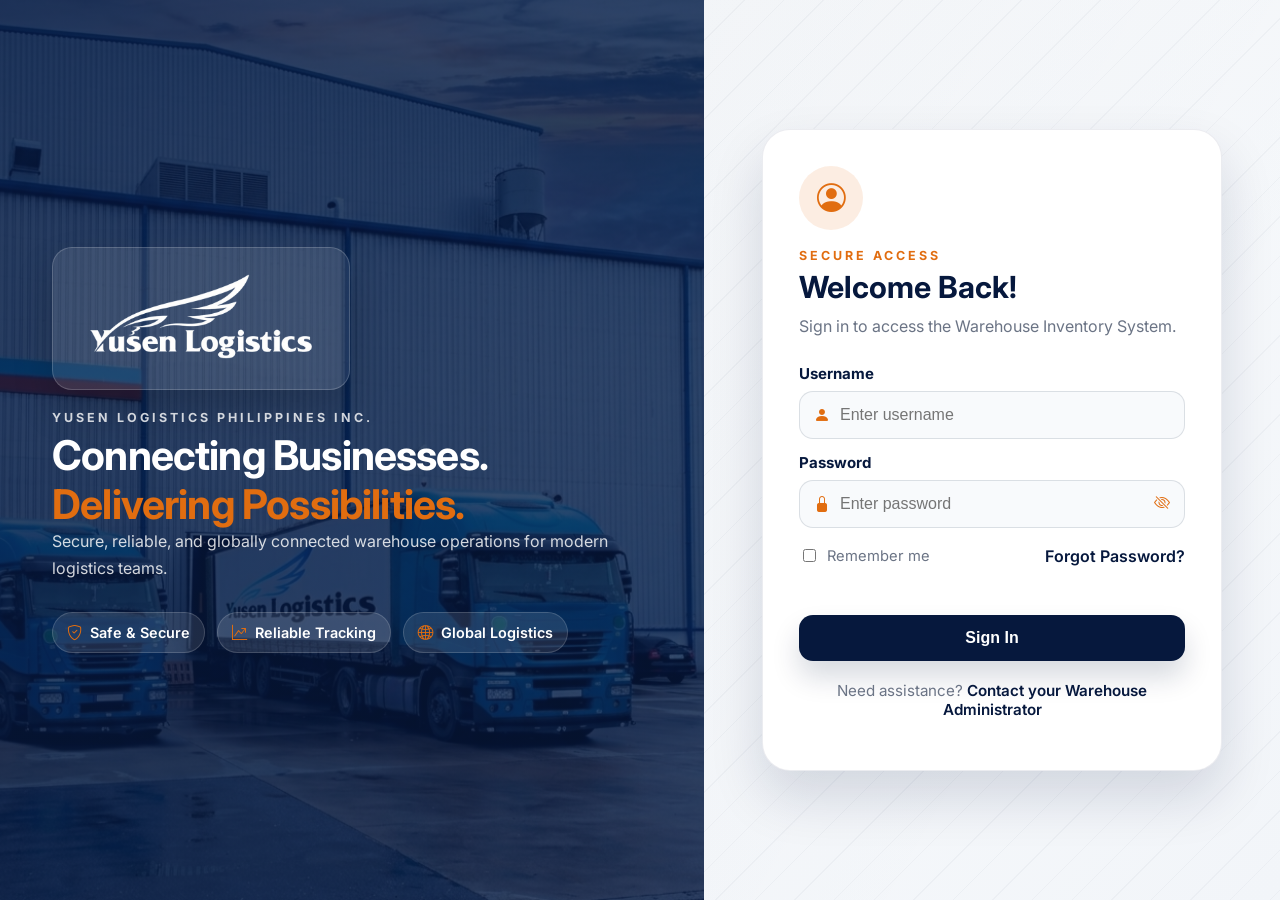
<file: index.html>
<!DOCTYPE html>
<html lang="en">
  <head>
    <meta charset="UTF-8" />
    <meta name="viewport" content="width=device-width, initial-scale=1.0" />
    <title>Amvel Warehouse Login</title>
    <link rel="preconnect" href="https://fonts.googleapis.com" />
    <link rel="preconnect" href="https://fonts.gstatic.com" crossorigin />
    <link
      href="https://fonts.googleapis.com/css2?family=Inter:wght@400;500;600;700&display=swap"
      rel="stylesheet"
    />
    <link rel="stylesheet" href="https://cdn.jsdelivr.net/npm/bootstrap-icons@1.11.3/font/bootstrap-icons.min.css" />
    <link rel="stylesheet" href="styles.css" />
  </head>
  <body>
    <div class="page-shell">
      <aside class="brand-panel" aria-label="Brand panel">
        <div class="brand-card">
          <div class="brand-logo-wrap">
            <img src="assets/logo-YL.png" alt="Yusen Logistics Philippines Inc logo" class="logo" />
          </div>

          <div class="brand-copy">
            <p class="eyebrow">Yusen Logistics Philippines Inc.</p>
            <h1>Connecting Businesses. <span>Delivering Possibilities.</span></h1>
            <p class="subtext">Secure, reliable, and globally connected warehouse operations for modern logistics teams.</p>
          </div>

          <div class="feature-list">
            <div class="feature-pill"><i class="bi bi-shield-check"></i><span>Safe & Secure</span></div>
            <div class="feature-pill"><i class="bi bi-graph-up-arrow"></i><span>Reliable Tracking</span></div>
            <div class="feature-pill"><i class="bi bi-globe2"></i><span>Global Logistics</span></div>
          </div>
        </div>
      </aside>

      <main class="login-panel">
        <div class="login-card">
          <div class="mobile-brand" aria-hidden="true">
            <img src="assets/logo-YL.png" alt="Yusen Logistics Philippines Inc logo" class="mobile-logo" />
          </div>

          <div class="login-icon"><i class="bi bi-person-circle"></i></div>

          <div class="login-header">
            <p class="eyebrow">Secure access</p>
            <h2>Welcome Back!</h2>
            <p>Sign in to access the Warehouse Inventory System.</p>
          </div>

          <form id="loginForm" class="login-form" autocomplete="on" action="#" method="post">
            <label class="field" for="userIdInput">
              <span>Username</span>
              <div class="input-wrap">
                <i class="bi bi-person-fill"></i>
                <input id="userIdInput" type="text" name="userId" placeholder="Enter username" required />
              </div>
            </label>

            <label class="field" for="passwordInput">
              <span>Password</span>
              <div class="input-wrap password-wrap">
                <i class="bi bi-lock-fill"></i>
                <input id="passwordInput" type="password" name="password" placeholder="Enter password" required />
                <button class="password-toggle" type="button" aria-label="Show password" title="Show password">
                  <i class="bi bi-eye-slash"></i>
                </button>
              </div>
            </label>

            <div class="form-row">
              <label class="checkbox">
                <input type="checkbox" />
                <span>Remember me</span>
              </label>
              <a href="#" class="link">Forgot Password?</a>
            </div>

            <div id="loginError" class="form-error" role="alert" aria-live="polite"></div>

            <button class="submit-btn" type="submit">Sign In</button>
          </form>

          <p class="support-text">Need assistance? <a href="#">Contact your Warehouse Administrator</a></p>
        </div>
      </main>
    </div>
    <script src="assets/auth.js"></script>
    <script src="assets/login.js"></script>
  </body>
</html>
</file>
<file: styles.css>
:root {
  --bs-primary: #06183d;
  --bs-secondary: #e16d10;
  --bs-success: #198754;
  --bs-info: #ededed;
  --bs-warning: #ffc107;
  --bs-danger: #cd2026;
  --bs-light: #00b9f2;
  --bs-dark: #212529;
  --text: #14233a;
  --muted: #6b7485;
  --white: #ffffff;
  --border: rgba(6, 24, 61, 0.12);
  --bg: #f5f7fb;
}

* {
  box-sizing: border-box;
}

body {
  margin: 0;
  font-family: 'Inter', 'Segoe UI', sans-serif;
  background: var(--bg);
  color: var(--text);
  min-height: 100vh;
}

body::before {
  content: '';
  position: fixed;
  inset: 0;
  background-image: radial-gradient(circle at 20% 20%, rgba(6, 24, 61, 0.04) 0, transparent 28%),
    radial-gradient(circle at 80% 0%, rgba(225, 109, 16, 0.06) 0, transparent 24%);
  pointer-events: none;
  z-index: 0;
}

.page-shell {
  position: relative;
  z-index: 1;
  min-height: 100vh;
  display: grid;
  grid-template-columns: 1.1fr 0.9fr;
}

.brand-panel {
  display: flex;
  align-items: center;
  justify-content: center;
  padding: 48px;
  color: var(--white);
  background:
    linear-gradient(120deg, rgba(6, 24, 61, 0.82) 0%, rgba(6, 24, 61, 0.72) 100%),
    url('assets/login_bg.png') center/cover no-repeat;
  animation: fadeInLeft 700ms ease both;
}

.brand-card {
  width: min(100%, 600px);
  display: flex;
  flex-direction: column;
  gap: 20px;
}

.brand-logo-wrap {
  width: fit-content;
  padding: 14px 18px;
  border-radius: 20px;
  background: rgba(255, 255, 255, 0.1);
  border: 1px solid rgba(255, 255, 255, 0.18);
  box-shadow: 0 20px 40px rgba(0, 0, 0, 0.16);
}

.logo,
.mobile-logo {
  width: 100%;
  max-width: 260px;
  height: auto;
  object-fit: contain;
}

.eyebrow {
  margin: 0 0 6px;
  font-size: 0.78rem;
  font-weight: 700;
  letter-spacing: 0.24em;
  text-transform: uppercase;
  color: rgba(255, 255, 255, 0.8);
}

h1,
h2 {
  margin: 0;
}

h1 {
  font-size: clamp(2.1rem, 3.2vw, 2.9rem);
  line-height: 1.18;
  font-weight: 700;
  letter-spacing: -0.02em;
}

h1 span {
  color: var(--bs-secondary);
}

.subtext {
  margin: 0;
  font-size: 1rem;
  line-height: 1.7;
  color: rgba(255, 255, 255, 0.82);
  max-width: 560px;
}

.feature-list {
  display: flex;
  flex-wrap: wrap;
  gap: 12px;
  margin-top: 10px;
}

.feature-pill {
  display: inline-flex;
  align-items: center;
  gap: 8px;
  padding: 10px 14px;
  border-radius: 999px;
  background: rgba(255, 255, 255, 0.1);
  border: 1px solid rgba(255, 255, 255, 0.16);
  font-size: 0.9rem;
  font-weight: 600;
  color: var(--white);
}

.feature-pill i {
  color: var(--bs-secondary);
  font-size: 0.95rem;
}

.login-panel {
  position: relative;
  display: flex;
  align-items: center;
  justify-content: center;
  padding: 28px;
  background: linear-gradient(135deg, #f8fafc 0%, #f2f5f9 100%);
}

.login-panel::before {
  content: '';
  position: absolute;
  inset: 0;
  background-image: linear-gradient(120deg, rgba(6, 24, 61, 0.025) 0%, transparent 70%),
    repeating-linear-gradient(135deg, rgba(6, 24, 61, 0.03) 0, rgba(6, 24, 61, 0.03) 1px, transparent 1px, transparent 28px);
  pointer-events: none;
}

.login-card {
  position: relative;
  z-index: 1;
  width: min(100%, 460px);
  padding: 36px;
  background: var(--white);
  border-radius: 28px;
  box-shadow: 0 26px 54px rgba(6, 24, 61, 0.14);
  border: 1px solid rgba(6, 24, 61, 0.08);
  animation: fadeInUp 700ms 120ms ease both;
}

.mobile-brand {
  display: none;
  justify-content: center;
  margin-bottom: 20px;
}

.mobile-logo {
  max-width: 190px;
}

.login-icon {
  width: 64px;
  height: 64px;
  border-radius: 50%;
  display: inline-flex;
  align-items: center;
  justify-content: center;
  background: rgba(225, 109, 16, 0.12);
  color: var(--bs-secondary);
  font-size: 1.8rem;
  margin-bottom: 18px;
}

.login-header {
  margin-bottom: 24px;
}

.login-header .eyebrow {
  color: var(--bs-secondary);
}

.login-header h2 {
  font-size: 1.9rem;
  margin-bottom: 8px;
  color: var(--bs-primary);
}

.login-header p:last-child {
  margin: 0;
  color: var(--muted);
  line-height: 1.7;
}

.login-form {
  display: flex;
  flex-direction: column;
  gap: 14px;
}

.field {
  display: flex;
  flex-direction: column;
  gap: 8px;
}

.field span {
  font-size: 0.94rem;
  font-weight: 700;
  color: var(--bs-primary);
}

.input-wrap {
  display: flex;
  align-items: center;
  gap: 10px;
  width: 100%;
  border: 1px solid var(--border);
  border-radius: 14px;
  padding: 0 14px;
  background: #f8fafc;
  transition: border-color 0.2s ease, box-shadow 0.2s ease;
}

.input-wrap:focus-within {
  border-color: var(--bs-secondary);
  box-shadow: 0 0 0 4px rgba(225, 109, 16, 0.14);
}

.input-wrap i {
  color: var(--bs-secondary);
  font-size: 1rem;
}

.field input {
  width: 100%;
  border: none;
  background: transparent;
  border-radius: 14px;
  padding: 14px 0;
  font-size: 1rem;
  outline: none;
  color: var(--text);
}

.password-wrap {
  padding-right: 4px;
}

.password-toggle {
  width: 42px;
  height: 42px;
  border: none;
  border-radius: 10px;
  background: transparent;
  color: var(--bs-secondary);
  display: inline-flex;
  align-items: center;
  justify-content: center;
  cursor: pointer;
  transition: background-color 0.2s ease;
}

.password-toggle:hover {
  background: rgba(225, 109, 16, 0.1);
}

.form-row {
  display: flex;
  align-items: center;
  justify-content: space-between;
  gap: 10px;
  margin-top: 4px;
}

.checkbox {
  display: inline-flex;
  align-items: center;
  gap: 8px;
  color: var(--muted);
  font-size: 0.92rem;
}

.checkbox input {
  accent-color: var(--bs-primary);
}

.link,
.support-text a {
  color: var(--bs-primary);
  font-weight: 600;
  text-decoration: none;
}

.link:hover,
.support-text a:hover {
  color: var(--bs-secondary);
}

.form-error {
  min-height: 1.2rem;
  margin-top: 2px;
  color: var(--bs-danger);
  font-weight: 600;
  font-size: 0.95rem;
}

.submit-btn {
  width: 100%;
  border: none;
  border-radius: 14px;
  padding: 14px 16px;
  font-size: 1rem;
  font-weight: 700;
  color: var(--white);
  background: var(--bs-primary);
  cursor: pointer;
  transition: transform 0.2s ease, background-color 0.2s ease, box-shadow 0.2s ease;
  box-shadow: 0 16px 28px rgba(6, 24, 61, 0.16);
}

.submit-btn:hover {
  background: var(--bs-secondary);
  transform: translateY(-1px);
  box-shadow: 0 18px 30px rgba(225, 109, 16, 0.2);
}

.submit-btn:focus-visible,
.password-toggle:focus-visible,
.field input:focus-visible,
.link:focus-visible {
  outline: 3px solid rgba(225, 109, 16, 0.24);
  outline-offset: 2px;
}

.support-text {
  margin-top: 20px;
  text-align: center;
  color: var(--muted);
  font-size: 0.95rem;
}

@keyframes fadeInLeft {
  from {
    opacity: 0;
    transform: translateX(-16px);
  }
  to {
    opacity: 1;
    transform: translateX(0);
  }
}

@keyframes fadeInUp {
  from {
    opacity: 0;
    transform: translateY(18px);
  }
  to {
    opacity: 1;
    transform: translateY(0);
  }
}

@media (max-width: 920px) {
  .page-shell {
    grid-template-columns: 1fr;
  }

  .brand-panel {
    min-height: 320px;
    padding: 28px;
  }
}

@media (max-width: 680px) {
  .page-shell {
    grid-template-columns: 1fr;
    grid-template-rows: auto auto;
  }

  .brand-panel {
    display: flex;
    min-height: 220px;
    padding: 20px 16px 24px;
    align-items: flex-start;
  }

  .brand-card {
    gap: 12px;
  }

  .brand-logo-wrap {
    padding: 10px 12px;
  }

  .logo {
    max-width: 170px;
  }

  .brand-copy .subtext,
  .feature-list {
    display: none;
  }

  .login-panel {
    min-height: auto;
    padding: 16px 16px 24px;
    align-items: flex-start;
  }

  .login-card {
    padding: 24px;
    border-radius: 22px;
    margin-top: -12px;
    width: 100%;
  }

  .mobile-brand {
    display: none;
  }

  .form-row {
    flex-direction: column;
    align-items: flex-start;
  }

  .support-text {
    font-size: 0.9rem;
  }
}
</file>
<file: assets/app.css>
/* Shared app styles for Yusen Warehouse UI (basic, responsive) */
:root{
  --primary:#06183d;
  --secondary:#e16d10;
  --bg:#f6f8fb;
  --surface:#ffffff;
  --muted:#6b7485;
  --radius:12px;
  --dr-calendar-width:340px;
}
*{box-sizing:border-box}
body{margin:0;font-family:Inter,system-ui,Arial,sans-serif;background:var(--bg);color:#121826}
a{color:inherit}
a.card{text-decoration:none;color:inherit}
.app-shell{display:flex;min-height:100vh;opacity:0;transform:translateY(6px);transition:opacity 0.24s ease,transform 0.24s ease;will-change:opacity,transform}
body.app-ready .app-shell{opacity:1;transform:translateY(0)}
.sidebar{width:240px;background:linear-gradient(135deg,var(--primary),#0d2d5c);color:#fff;padding:20px;flex-shrink:0;transition:width 0.3s ease;display:flex;flex-direction:column}
.sidebar-header{display:flex;justify-content:space-between;align-items:center;margin-bottom:16px}
.sidebar .brand{font-weight:700;white-space:nowrap;overflow:hidden}
.sidebar .brand-logo{height:40px;width:auto;object-fit:contain}
.sidebar-toggle{background:none;border:none;color:#fff;font-size:1.2rem;cursor:pointer;padding:8px;display:flex;align-items:center;justify-content:center;border-radius:6px;transition:background 0.2s}
.sidebar-toggle:hover{background:rgba(255,255,255,0.1)}
.toggle-icon{display:flex;align-items:center;justify-content:center}
.toggle-icon i{font-size:1.15rem;display:block;line-height:1}
.sidebar.collapsed{width:80px;padding:20px 12px}
.sidebar.collapsed .brand{display:none}
.sidebar.collapsed nav a span.text{display:none}
.sidebar.collapsed nav a{justify-content:center}
.sidebar.collapsed .toggle-icon{transform:rotate(180deg)}
.sidebar nav{display:flex;flex-direction:column;gap:12px;flex:1}
.sidebar nav a{display:flex;align-items:center;gap:12px;color:rgba(255,255,255,0.9);text-decoration:none;padding:12px;border-radius:6px;transition:background 0.2s,color 0.2s;white-space:nowrap;overflow:hidden}
.sidebar nav a:hover{background:rgba(255,255,255,0.12)}
.sidebar nav a.active{background:var(--secondary);color:#fff}
.sidebar nav a.active:hover{background:rgba(225,117,16,0.9)}
.sidebar nav a span.icon{font-size:1.4rem;min-width:24px;display:flex;align-items:center}
.main-column{flex:1;display:flex;flex-direction:column}
.topbar{display:flex;align-items:center;justify-content:space-between;padding:6px 10px;background:var(--surface);border-bottom:1px solid rgba(0,0,0,0.06);gap:8px}
.topbar-brand{font-size:1rem;font-weight:900;color:var(--primary);letter-spacing:0.01em;white-space:nowrap}
.search-container{display:flex;align-items:center;gap:6px;background:#f5f7fa;padding:5px 10px;border-radius:10px;flex:1;max-width:320px;border:1px solid rgba(0,0,0,0.04);position:relative}
.topbar .search-container{margin-left:auto}
.search-results-panel{position:absolute;top:calc(100% + 8px);left:0;right:0;background:var(--surface);border:1px solid rgba(6,24,61,0.08);border-radius:16px;box-shadow:0 20px 48px rgba(6,24,61,0.16);max-height:min(320px,50vh);overflow-y:auto;display:none;z-index:4200;padding:8px 8px 10px}
.search-results-panel.open{display:block}
.search-result-item{display:flex;flex-direction:column;gap:2px;width:100%;padding:10px 12px;border:none;background:transparent;text-align:left;border-radius:12px;cursor:pointer;color:var(--primary);transition:background 0.2s ease}
.search-result-item:hover{background:#f8f9fb}
.search-result-title{font-size:0.8rem;font-weight:700;color:var(--primary)}
.search-result-meta{font-size:0.72rem;color:var(--muted)}
.search-result-source{display:inline-flex;align-items:center;gap:4px;font-size:0.68rem;color:#2563eb;font-weight:600}
.search-result-empty{padding:10px 12px;color:var(--muted);font-size:0.78rem;text-align:center}
.search-icon{font-size:0.95rem}
.search-input{border:none;background:transparent;outline:none;width:100%;font-size:0.78rem}
.search-input::placeholder{color:var(--muted)}
.top-actions{display:flex;align-items:center;gap:6px;margin-left:8px}
.notification-btn{position:relative;font-size:1rem;cursor:pointer;background:none;border:none;padding:7px;border-radius:999px;color:var(--primary);transition:background 0.2s ease,color 0.2s ease}
.notification-btn:hover,.notification-btn.active{background:rgba(6,24,61,0.06);color:var(--secondary)}
.badge{position:absolute;top:-2px;right:-2px;background:var(--secondary);color:white;font-size:0.6rem;padding:1px 4px;border-radius:10px;font-weight:700;min-width:16px;text-align:center;display:inline-flex;align-items:center;justify-content:center}
.notification-panel{position:fixed;z-index:4200;width:min(410px,calc(100vw - 24px));max-height:min(600px,calc(100vh - 24px));background:var(--surface);border-radius:20px;box-shadow:0 20px 48px rgba(6,24,61,0.18);border:1px solid rgba(6,24,61,0.08);overflow:hidden;display:flex;flex-direction:column;opacity:0;transform:translateY(-8px) scale(0.98);pointer-events:none;transition:opacity 0.24s ease,transform 0.24s ease;--arrow-left:50%}
.notification-panel.open{opacity:1;transform:translateY(0) scale(1);pointer-events:auto}
.notification-panel::before{content:"";position:absolute;top:-10px;left:var(--arrow-left);width:20px;height:20px;background:var(--surface);transform:translateX(-50%) rotate(45deg);border-left:1px solid rgba(6,24,61,0.08);border-top:1px solid rgba(6,24,61,0.08)}
.notification-panel-header{display:flex;align-items:center;justify-content:space-between;padding:16px 18px;border-bottom:1px solid rgba(6,24,61,0.08);gap:10px}
.notification-panel-title{display:flex;align-items:center;gap:10px}
.notification-panel-title i{font-size:1.05rem;color:var(--secondary)}
.notification-panel-title strong{font-size:0.95rem;color:var(--primary)}
.notification-panel-actions{display:flex;align-items:center;gap:8px}
.notification-panel-action{border:none;background:none;color:var(--primary);cursor:pointer;padding:6px;border-radius:999px;transition:background 0.2s ease}
.notification-panel-action:hover{background:rgba(6,24,61,0.06)}
.notification-panel-body{display:flex;flex-direction:column;overflow-y:auto;padding:8px 8px 10px;gap:6px;background:linear-gradient(180deg,#fbfcfe 0%,#f8fbff 100%)}
.notification-item{display:grid;grid-template-columns:auto 1fr auto;gap:10px;align-items:flex-start;padding:12px 12px 12px 10px;border-radius:14px;background:#fff;border:1px solid rgba(6,24,61,0.06);box-shadow:0 2px 10px rgba(6,24,61,0.04);transition:transform 0.2s ease,box-shadow 0.2s ease,background 0.2s ease;cursor:pointer}
.notification-item:hover{transform:translateY(-1px);box-shadow:0 6px 16px rgba(6,24,61,0.08)}
.notification-item.unread{background:#f2f8ff;border-color:#dbeafe}
.notification-item.unread::before{content:"";grid-column:1;align-self:stretch;width:3px;border-radius:999px;background:#2563eb}
.notification-item.read{background:#fff}
.notification-item-icon{display:flex;align-items:center;justify-content:center;width:38px;height:38px;border-radius:10px;background:rgba(6,24,61,0.06);color:var(--primary);flex-shrink:0}
.notification-item-icon i{font-size:1rem}
.notification-item-content{display:flex;flex-direction:column;gap:4px;min-width:0}
.notification-item-title{font-size:0.86rem;font-weight:700;color:var(--primary)}
.notification-item-description{font-size:0.76rem;line-height:1.45;color:#475569}
.notification-meta{display:flex;flex-wrap:wrap;align-items:center;gap:6px;font-size:0.72rem;color:#64748b;margin-top:4px}
.notification-meta strong{color:#334155;font-weight:600}
.notification-item-time{font-size:0.72rem;color:#64748b;white-space:nowrap}
.notification-footer{padding:12px 16px;border-top:1px solid rgba(6,24,61,0.08);background:#fff}
.notification-footer a{display:block;text-align:center;color:#2563eb;font-size:0.84rem;font-weight:600;text-decoration:none}
.notification-footer a:hover{text-decoration:underline}
.user-profile{display:flex;align-items:center;gap:8px;cursor:pointer;padding:4px 8px;border-radius:8px;transition:background 0.2s;background:none;border:none;color:inherit;font-family:inherit;font-size:inherit}
.user-profile:hover{background:rgba(0,0,0,0.04)}
.user-profile-container{position:relative}
.user-avatar{width:32px;height:32px;border-radius:50%;object-fit:cover;display:flex;align-items:center;justify-content:center;background:#06183d;color:#fff;font-weight:700;font-size:0.95rem;flex-shrink:0;overflow:hidden;text-transform:uppercase;background-size:cover;background-position:center;background-repeat:no-repeat}
.user-avatar.has-image{color:transparent}
.user-avatar img{display:none}
.user-info{display:flex;flex-direction:column;gap:1px}
.user-name{font-weight:600;font-size:0.8rem;color:var(--text)}
.user-role{font-size:0.68rem;color:var(--muted)}
.dropdown-icon{font-size:0.75rem;color:var(--muted)}
.user-dropdown{position:absolute;top:100%;right:0;background:var(--surface);border:1px solid rgba(0,0,0,0.08);border-radius:8px;box-shadow:0 4px 12px rgba(0,0,0,0.15);min-width:200px;max-height:0;overflow:hidden;opacity:0;transition:max-height 0.3s ease,opacity 0.2s ease;z-index:1000;margin-top:8px}
.user-dropdown.open{max-height:200px;opacity:1}
.dropdown-item{display:flex;align-items:center;gap:10px;padding:12px 16px;color:var(--primary);text-decoration:none;border:none;background:none;cursor:pointer;font-size:0.9rem;width:100%;text-align:left;transition:background 0.2s}
.admin-only-nav{display:none}
.admin-only-nav.visible{display:flex}
.dropdown-item:hover{background:rgba(0,0,0,0.04)}
.dropdown-item:last-child{border-radius:0 0 8px 8px}
.content{padding:6px 16px 12px;overflow:visible;position:relative}
.content h1{margin:6px 0 8px;font-size:1.2rem;line-height:1.2}
.card-row{display:grid;grid-template-columns:repeat(auto-fit,minmax(180px,1fr));gap:14px;margin:14px 0 18px}
.card{background:var(--surface);padding:20px;border-radius:var(--radius);box-shadow:0 2px 8px rgba(6,24,61,0.08);display:flex;justify-content:space-between;align-items:flex-start;min-width:0}
.card-animated{transition:all 0.3s ease;cursor:pointer}
.card-animated:hover{transform:translateY(-4px);box-shadow:0 8px 24px rgba(6,24,61,0.15)}
.clickable-card{cursor:pointer;transition:background 0.3s ease,border-color 0.3s ease,transform 0.3s ease}
.clickable-card:hover{background:rgba(225,117,16,0.06);border-color:rgba(225,117,16,0.18);transform:translateY(-2px)}
.active-dashboard-card{border:2px solid rgba(225,117,16,0.95);box-shadow:0 12px 28px rgba(225,117,16,0.18);background:rgba(255,245,235,0.92)}
.active-dashboard-card .card-title{color:#c65a0e}
.active-dashboard-card .card-value{color:#8c3910}
.card-row a.card{display:flex;justify-content:space-between;align-items:flex-start;min-width:0}
.inventory-toolbar{display:flex;flex-direction:column;gap:8px;margin:8px 0 8px;min-width:0}
.inventory-controls{display:flex;align-items:center;gap:12px;flex-wrap:wrap;width:100%;min-width:0}
.inventory-search-box{max-width:540px;flex:1 1 280px;min-width:0}
.inventory-search-box .search-input{width:100%}
.inventory-filter-toggle{display:flex;align-items:center;gap:8px;padding:7px 16px;border:none;border-radius:12px;background:var(--surface);box-shadow:0 2px 8px rgba(6,24,61,0.08);color:var(--primary);font-weight:700;cursor:pointer;flex-shrink:0}
.inventory-filter-toggle .material-symbols-outlined{font-size:1.1rem}
.toolbar-actions{display:flex;align-items:center;gap:10px;flex-wrap:wrap}
.toolbar-btn{padding:10px 14px}

/* Export button variants: Excel (green), PDF (red), Print (neutral) */
.toolbar-btn i{margin-right:8px;display:inline-flex;align-items:center;font-size:1rem}
.toolbar-btn.excel-btn{background:linear-gradient(90deg,#eef9f0,#d1fae5);color:#065f46;border:1px solid rgba(4,120,87,0.08);font-weight:700;border-radius:10px;padding:8px 14px;display:inline-flex;align-items:center}
.toolbar-btn.excel-btn:hover{background:linear-gradient(90deg,#e6f7ed,#bff0d2)}
.toolbar-btn.pdf-btn{background:linear-gradient(90deg,#fff0f0,#ffecec);color:#9b1c1c;border:1px solid rgba(155,28,28,0.08);font-weight:700;border-radius:10px;padding:8px 14px;display:inline-flex;align-items:center}
.toolbar-btn.pdf-btn:hover{background:linear-gradient(90deg,#ffe6e6,#ffd6d6)}
.toolbar-btn.print-btn{background:transparent;color:var(--primary);border:1px solid rgba(0,0,0,0.08);border-radius:10px;padding:8px 14px;display:inline-flex;align-items:center}
.toolbar-btn.print-btn:hover{background:rgba(6,24,61,0.03)}
.page-size-control{display:flex;align-items:center;gap:0;border:1px solid rgba(0,0,0,0.08);border-radius:12px;overflow:hidden;box-shadow:0 2px 8px rgba(6,24,61,0.08);background:#fff}
.page-size-button{min-width:48px;padding:8px 12px;border:none;background:transparent;color:var(--primary);font-size:0.7rem;font-weight:700;cursor:pointer;transition:background 0.2s,color 0.2s}
.page-size-button:hover{background:rgba(6,24,61,0.05)}
.page-size-button.active{background:var(--primary);color:#fff}
.inventory-filter-panel{display:flex;align-items:flex-start;gap:10px;flex:1 1 100%;width:100%;max-height:0;overflow:hidden;opacity:0;padding:0;transition:max-height 0.3s ease, opacity 0.2s ease, padding 0.25s ease;flex-wrap:wrap;min-width:0}
.inventory-filter-panel.open{max-height:320px;opacity:1;padding-top:1px;overflow:visible}
.filter-box{flex:1 1 220px;min-width:0;display:flex;flex-direction:column;gap:4px;position:relative}
.filter-box label{font-size:0.7rem;font-weight:600;color:var(--primary)}
.filter-box select, .filter-box input{border:1px solid rgba(0,0,0,0.06);background:#f5f7fa;padding:8px 12px;border-radius:8px;font-size:0.65rem;color:var(--text);width:100%;min-width:0}
.filter-box select:focus, .filter-box input:focus{outline:none;border-color:rgba(0,102,204,0.35);box-shadow:0 0 0 2px rgba(0,102,204,0.12)}
.filter-box input{font-family:inherit}
.date-range-picker{position:relative}
.date-range-button{width:100%;display:flex;align-items:center;justify-content:space-between;gap:8px;padding:8px 12px;border:1px solid rgba(0,0,0,0.06);background:#f5f7fa;border-radius:8px;color:var(--text);font-size:0.65rem;font-weight:400;cursor:pointer;transition:background 0.2s ease,border-color 0.2s ease;min-height:36px}
.date-range-button:hover{background:#eef2f7;border-color:rgba(0,0,0,0.08)}
.date-range-button-icon{display:inline-flex;align-items:center;justify-content:center;width:30px;height:30px;border-radius:8px;background:#fff;color:#2563eb;font-size:0.9rem}
.date-range-button-arrow{display:inline-flex;align-items:center;justify-content:center;transition:transform 0.2s ease;font-size:0.95rem}
 .date-range-button-label{font-weight:400;font-size:0.65rem;color:var(--text)}
.date-range-button[aria-expanded="true"] .date-range-button-arrow{transform:rotate(180deg)}
.date-range-popover{position:absolute;top:calc(100% + 6px);left:0;background:#fff;border-radius:10px;box-shadow:0 10px 22px rgba(0,0,0,0.12);padding:8px;opacity:0;visibility:hidden;transform:translateY(-6px);transition:opacity 0.18s ease,transform 0.18s ease,visibility 0.18s;z-index:2500;white-space:normal;display:inline-block;min-width:calc(var(--dr-calendar-width) + 144px);max-width:calc(100vw - 24px)}
.date-range-popover.open{opacity:1;visibility:visible;transform:translateY(0)}
.date-range-popover-header{margin-bottom:18px}
.popover-label{font-size:0.75rem;font-weight:700;color:#6b7280;text-transform:uppercase;letter-spacing:0.08em;margin-bottom:6px}
.popover-range-value{font-size:0.95rem;font-weight:700;color:#111827}
.date-range-popover-body{display:grid;grid-template-columns:120px minmax(0,1fr);gap:8px;align-items:start}
.date-range-presets{display:grid;gap:10px}
.date-range-preset-btn{display:block;width:100%;text-align:left;padding:6px 8px;border-radius:8px;border:1px solid #E5E7EB;background:#fff;color:#06183d;font-size:0.75rem;font-weight:700;cursor:pointer;transition:background 0.12s,border-color 0.12s}
.date-range-preset-btn:hover{background:#f8fbff;border-color:#bfdbfe}
.date-range-preset-btn.active{background:#eff6ff;border-color:#93c5fd;color:#1d4ed8}
.date-range-calendar-panel{background:#fff;border:1px solid #E5E7EB;border-radius:10px;padding:8px;display:flex;flex-direction:column;gap:8px;min-width:var(--dr-calendar-width);width:var(--dr-calendar-width)}
.calendar-header{display:flex;align-items:center;justify-content:space-between;gap:8px}
.calendar-title{font-size:0.86rem;font-weight:800;color:#06183d}
.calendar-nav{width:30px;height:30px;border-radius:8px;border:1px solid #E5E7EB;background:#f8fafc;color:#06183d;display:inline-flex;align-items:center;justify-content:center;cursor:pointer;transition:background 0.15s,border-color 0.15s}
.calendar-nav:hover{background:#eef2ff;border-color:#bfdbfe}
.calendar-weekdays{display:grid;grid-template-columns:repeat(7,1fr);gap:4px;text-align:center;font-size:0.62rem;color:#6b7280;font-weight:700;text-transform:uppercase;letter-spacing:0.06em}
.calendar-weekdays span{padding:2px 0}
.calendar-days{display:grid;grid-template-columns:repeat(7,1fr);gap:6px}
.calendar-day{min-height:30px;border-radius:8px;border:none;background:transparent;color:#111827;font-size:0.78rem;cursor:pointer;display:flex;align-items:center;justify-content:center;transition:background 0.12s,color 0.12s,transform 0.12s}
.calendar-day:hover{background:#eff6ff}
.calendar-day.disabled{color:#cbd5e1;cursor:default;background:transparent}
.calendar-day.in-range{background:#dbeafe;color:#1d4ed8}
.calendar-day.selected{background:#2563eb;color:#ffffff;border-radius:50%}
.calendar-day.today{box-shadow:inset 0 0 0 1px #bfdbfe}
.date-range-actions{display:flex;justify-content:flex-end;gap:6px;margin-top:6px}
.date-range-actions .btn{min-width:72px;padding:6px 8px;border-radius:8px;font-size:0.78rem;font-weight:700;cursor:pointer;transition:background 0.12s,border-color 0.12s,color 0.12s}
.date-range-actions .reset-btn{background:#f8fafc;border:1px solid #E5E7EB;color:#1f2937}
.date-range-actions .cancel-btn{background:#fff;border:1px solid #E5E7EB;color:#1f2937}
.date-range-actions .apply-btn{background:#2563eb;border:1px solid transparent;color:#ffffff}
.date-range-actions .reset-btn:hover{background:#eef2ff}
.date-range-actions .cancel-btn:hover{background:#f8fafc}
.date-range-actions .apply-btn:hover{background:#1d4ed8}
@media (max-width: 900px){
  .date-range-popover{width:100%;left:0;right:0;max-width:none}
  .date-range-calendar-panel{width:100%;min-width:0}
}
@media (max-width: 700px){
  .date-range-popover{position:fixed;top:auto;bottom:12px;left:12px;right:12px;width:auto;max-width:none;z-index:3000}
  .date-range-popover-body{grid-template-columns:1fr;gap:16px}
  .date-range-presets{grid-auto-rows:minmax(48px,auto)}
  .date-range-calendar-panel{width:100%;min-width:0}
}
..date-range-picker select[hidden], .date-range-picker input[hidden]{display:none!important}
.filter-clear-btn{align-self:flex-end;padding:7px 9px;border:1px solid rgba(6,24,61,0.12);border-radius:12px;background:#fff;color:var(--primary);font-weight:700;cursor:pointer;transition:all 0.2s ease;min-width:140px}
.filter-clear-btn:hover{background:#f5f7fa}
.filter-clear-btn:focus-visible{outline:2px solid rgba(0,102,204,0.35);outline-offset:2px}
@media (max-width: 900px){
  .inventory-filter-panel{display:grid;grid-template-columns:repeat(2,minmax(0,1fr));gap:8px;align-items:start;padding:8px 0;overflow:visible}
  .filter-box{flex:0 0 10px;min-width:0;width:100%;max-width:none}
  .filter-box label{font-size:0.68rem}
  .plate-input-with-suggestions input,
  .filter-box select,
  .filter-box input{width:100%;padding:6px 8px;font-size:0.72rem}
  .filter-clear-btn{grid-column:2 / 3;align-self:center;padding:6px 10px;min-width:0;white-space:nowrap;width:100%}
  .page-size-control{width:auto;min-width:140px;justify-content:flex-start;flex:0 0 auto}
  .inventory-filter-toggle{width:auto;flex:0 0 auto;white-space:nowrap}
  .page-size-button{flex:0 0 auto;justify-content:center}
}
@media (max-width: 640px){
  .inventory-filter-panel{display:grid;grid-template-columns:repeat(2,minmax(0,1fr));gap:8px;align-items:start;padding:8px 0;overflow:visible}
  .filter-box{flex:0 0 10px;min-width:0;width:100%;max-width:none}
  .filter-box label{font-size:0.68rem}
  .plate-input-with-suggestions input,
  .filter-box select,
  .filter-box input{width:100%;padding:6px 8px;font-size:0.72rem}
  .filter-clear-btn{grid-column:2 / 3;align-self:center;padding:6px 10px;min-width:0;white-space:nowrap;width:100%}
}
.card-content{flex:1}
.card-title{font-size:0.85rem;color:var(--primary);font-weight:600;margin-bottom:8px}
.card-value{font-size:2rem;font-weight:700;color:var(--primary);margin-bottom:4px}
.card-subtitle{font-size:0.75rem;color:var(--muted)}
.card-icon{width:62px;height:62px;border-radius:50%;display:flex;align-items:center;justify-content:center;transition:transform 0.3s ease;flex-shrink:0}
.card-icon .material-symbols-outlined,.card-icon i{font-size:1.65rem;display:inline-flex;align-items:center;justify-content:center}
.card-animated:hover .card-icon{transform:scale(1.1)}
.icon-blue{background:#dbeafe;color:#0066cc}
.icon-green{background:#d1fae5;color:#059669}
.icon-orange{background:#ffedd5;color:#d97706}
.icon-yellow{background:#fef3c7;color:#f59e0b}
.recent{margin:32px 0}
.recent-header{display:flex;justify-content:space-between;align-items:center;margin-bottom:20px;gap:16px}
.recent-header h2{margin:0;font-size:1.2rem;color:var(--primary)}
.recent-actions{display:flex;gap:12px;align-items:center}
.search-compact{display:flex;align-items:center;background:#f5f7fa;padding:8px 12px;border-radius:8px;border:1px solid rgba(0,0,0,0.04)}
.search-compact input{border:none;background:transparent;outline:none;width:200px;font-size:0.9rem}
.filters{display:flex;align-items:center;gap:10px;flex-wrap:wrap;padding:10px 12px;margin:0 0 18px;background:var(--surface);border-radius:12px;box-shadow:0 2px 8px rgba(6,24,61,0.08)}
.filters-label{font-size:0.9rem;font-weight:700;color:var(--primary)}
.inventory-drawer-backdrop{position:fixed;inset:0;background:rgba(0,0,0,0.36);opacity:0;visibility:hidden;transition:opacity 0.25s ease, visibility 0.25s ease;z-index:1000}
.inventory-drawer-backdrop.open{opacity:1;visibility:visible}
.inventory-drawer{position:fixed;top:0;right:0;height:100%;width:min(420px,100%);max-width:420px;background:#fff;border-top-left-radius:24px;border-bottom-left-radius:24px;box-shadow:-18px 0 36px rgba(6,24,61,0.18);transform:translateX(100%);transition:transform 0.3s ease;z-index:1001;display:flex;flex-direction:column;padding:22px;overflow-y:auto}
.inventory-drawer.open{transform:translateX(0)}
.drawer-header{display:flex;justify-content:space-between;align-items:flex-start;gap:10px;margin-bottom:18px}
.drawer-header h2{margin:0;font-size:1.2rem;color:var(--primary)}
.drawer-subtitle{margin:6px 0 0;color:var(--muted);font-size:0.9rem}
.drawer-close-btn{border:none;background:transparent;color:var(--text);font-size:1.75rem;line-height:1;cursor:pointer;padding:0}
.drawer-content{display:grid;gap:20px}
.drawer-section{display:grid;gap:12px}
.drawer-section-title{margin:0;color:var(--primary);font-size:0.95rem;font-weight:700}
.drawer-row{display:flex;justify-content:space-between;align-items:center;gap:12px;padding:14px 16px;background:#f8f9fa;border-radius:12px}
.drawer-row span{color:var(--muted);font-size:0.82rem;flex:1}
.drawer-row strong{color:var(--primary);font-size:0.95rem;white-space:nowrap;overflow:hidden;text-overflow:ellipsis;max-width:50%}
.drawer-release-list{display:grid;gap:16px;margin-bottom:12px}
.release-entry{padding:16px;border:1px solid rgba(15,23,42,0.08);border-radius:14px;background:#ffffff}
.release-entry-header{font-size:0.9rem;font-weight:700;color:var(--primary);margin-bottom:10px}
.release-entry-row{display:flex;justify-content:space-between;align-items:center;gap:12px;padding:10px 0;border-top:1px solid #eef2f7}
.release-entry-row:first-child{border-top:none}
.release-entry-row span{font-size:0.8rem;color:var(--muted);flex:1}
.release-entry-row strong{font-size:0.92rem;color:var(--primary);white-space:nowrap;overflow:hidden;text-overflow:ellipsis;max-width:55%}
.release-entry-empty{padding:16px;border:1px dashed rgba(15,23,42,0.12);border-radius:14px;color:var(--muted);font-size:0.9rem;background:#f8fafc}
.view-details-btn{border:none;background:transparent;color:#0066cc;font-weight:500;cursor:pointer;padding:5px 10px;border-radius:10px;font-size:0.7rem;text-decoration:underline;transition:background 0.2s ease}
.view-details-btn:hover{background:rgba(0,102,204,0.08)}
@media (max-width:900px){.inventory-drawer{width:100%;max-width:100%;border-top-left-radius:0;border-bottom-left-radius:0}}
@media (max-width:640px){.drawer-row{flex-direction:column;align-items:flex-start}}
.filters input,.filters select{border:1px solid rgba(0,0,0,0.06);background:#f5f7fa;padding:8px 12px;border-radius:8px;font-size:0.9rem;color:var(--text);min-width:160px}
.filters input::placeholder{color:var(--muted)}
.filters input:focus,.filters select:focus{outline:none;border-color:rgba(0,102,204,0.35);box-shadow:0 0 0 2px rgba(0,102,204,0.12)}
.activity-toolbar{margin:0 0 18px}
.report-table{margin-top:0}
.report-actions{display:flex;gap:10px;flex-wrap:wrap;margin-top:16px}
.primary-btn{background:linear-gradient(90deg,#06183d,#0d2d5c);color:#fff;padding:10px 20px;font-weight:600}
.table{background:var(--surface);border-radius:12px 12px 0 0;overflow-x:auto;overflow-y:hidden;box-shadow:0 2px 8px rgba(6,24,61,0.08)}
.page-header{display:flex;align-items:center;justify-content:space-between;gap:12px;margin-top:4px;margin-bottom:6px}
.page-header h1{margin:0}
.page-subtitle{margin:0 0 4px;color:var(--secondary);font-size:0.95rem;font-weight:700;letter-spacing:0.08em;text-transform:uppercase}
.profile-grid{display:grid;grid-template-columns:380px minmax(0,1fr);gap:2px}
.profile-card, .profile-details-card{display:block;width:100%;background:var(--surface);padding:28px;border-radius:24px;box-shadow:0 10px 32px rgba(6,24,61,0.08);border:1px solid rgba(15,23,42,0.12)}
.profile-details-card .profile-details-header{display:flex;justify-content:flex-end;margin-bottom:18px}
.profile-avatar-block{display:flex;flex-direction:column;align-items:center;gap:16px;text-align:center}
.profile-avatar-wrap{position:relative;display:inline-flex;align-items:center;justify-content:center}
.profile-avatar{width:120px;height:120px;border-radius:50%;background:#06183d;color:#fff;display:flex;align-items:center;justify-content:center;font-size:2.4rem;font-weight:700;box-shadow:0 18px 36px rgba(6,24,61,0.12);text-transform:uppercase;background-size:cover;background-position:center;background-repeat:no-repeat;overflow:hidden}
.profile-avatar.has-image{color:transparent}
.profile-picture-picker{position:absolute;right:2px;bottom:2px;width:42px;height:42px;border:none;border-radius:50%;background:#fff;color:var(--primary);display:flex;align-items:center;justify-content:center;box-shadow:0 8px 20px rgba(6,24,61,0.16);cursor:pointer;transition:transform 0.2s ease, box-shadow 0.2s ease}
.profile-picture-picker:hover{transform:translateY(-1px);box-shadow:0 10px 24px rgba(6,24,61,0.2)}
.profile-picture-picker:active{transform:scale(0.96);box-shadow:0 6px 14px rgba(6,24,61,0.18)}
.profile-picture-picker i{font-size:1rem}
.profile-picture-modal-overlay{position:fixed;inset:0;background:rgba(6,24,61,0.56);display:none;align-items:center;justify-content:center;padding:20px;z-index:3000}
.profile-picture-modal{width:min(520px,100%);background:#fff;border-radius:22px;box-shadow:0 24px 56px rgba(6,24,61,0.18);padding:24px;display:flex;flex-direction:column;gap:18px}
.profile-picture-modal-header{display:flex;align-items:center;justify-content:space-between;gap:12px}
.profile-picture-modal-header h3{margin:0;font-size:1.1rem;color:var(--primary)}
.profile-picture-modal-close{border:none;background:transparent;color:#64748b;font-size:1.6rem;cursor:pointer;line-height:1;padding:0}
.profile-picture-modal-body{display:grid;gap:18px}
.profile-picture-preview-wrap{display:flex;justify-content:center}
.profile-picture-modal-preview{width:180px;height:180px;border-radius:50%;background:linear-gradient(135deg,var(--primary),#1e4a8a);color:#fff;display:flex;align-items:center;justify-content:center;font-size:3rem;font-weight:700;text-transform:uppercase;box-shadow:0 18px 36px rgba(6,24,61,0.12);background-size:cover;background-position:center;background-repeat:no-repeat;overflow:hidden;position:relative}
.profile-picture-modal-preview img{position:absolute;top:50%;left:50%;transform-origin:center center;user-select:none;pointer-events:auto;cursor:grab;max-width:none}
.profile-picture-modal-preview img:active{cursor:grabbing}
.profile-picture-modal-fallback{position:absolute;inset:0;display:flex;align-items:center;justify-content:center;font-size:3rem;font-weight:700;text-transform:uppercase}
.profile-picture-modal-preview.has-image .profile-picture-modal-fallback{display:none}
.profile-picture-zoom-row{display:flex;align-items:center;gap:12px;padding:6px 12px;border-radius:12px;background:#f8fafc;border:1px solid rgba(6,24,61,0.06)}
.profile-picture-zoom-row label{font-weight:700;color:var(--muted);font-size:0.9rem}
.profile-picture-zoom-row input[type="range"]{flex:1}
.profile-picture-action-btn{display:inline-flex;align-items:center;justify-content:center;gap:8px;padding:10px 14px;border-radius:999px;border:1px solid rgba(6,24,61,0.12);background:#f8fafc;color:var(--primary);font-weight:700;cursor:pointer;transition:all 0.2s ease}
.profile-picture-action-btn i{font-size:1rem}
.profile-picture-action-btn.change-btn,.profile-picture-action-btn.rotate-btn{white-space:nowrap}
.profile-picture-modal-actions{display:flex;justify-content:center;gap:10px;flex-wrap:wrap}
.profile-picture-action-btn{display:inline-flex;align-items:center;justify-content:center;gap:8px;padding:10px 14px;border-radius:999px;border:1px solid rgba(6,24,61,0.12);background:#f8fafc;color:var(--primary);font-weight:700;cursor:pointer;transition:all 0.2s ease}
.profile-picture-action-btn:hover{background:#eef2ff}
.profile-picture-action-btn.remove-btn:disabled,.profile-picture-action-btn.remove-btn.is-disabled{opacity:0.5;cursor:not-allowed;background:#f8fafc}
.profile-picture-action-btn.remove-btn:disabled:hover,.profile-picture-action-btn.remove-btn.is-disabled:hover{background:#f8fafc}
.profile-picture-modal-footer{display:flex;justify-content:flex-end;gap:12px}
.profile-picture-modal-footer .btn{min-width:110px}
.profile-card-info{display:grid;gap:8px;width:100%;justify-items:center}
.profile-name{margin:0;font-size:1.5rem;color:#06183d}
.profile-role{margin:0;font-size:0.95rem;color:#64748b}
.profile-badge{display:inline-flex;padding:10px 18px;border-radius:999px;background:#e5e9ff;color:#0f2d78;font-size:0.78rem;font-weight:700;letter-spacing:0.04em}
.profile-details-grid{display:grid;gap:16px;width:100%}
.profile-detail-row{display:grid;grid-template-columns:250px minmax(0,1fr);gap:10px;align-items:center;padding:16px 0;border-bottom:1px solid rgba(15,23,42,0.12)}
.profile-detail-row:last-child{border-bottom:none}
.profile-detail-row span{font-size:0.85rem;color:#64748b}
.profile-detail-row strong{font-size:0.95rem;color:#111827;word-break:break-word}
.profile-detail-value-wrap{display:flex;align-items:center;min-width:0}
.profile-detail-value{display:block}
.profile-detail-input{display:none;width:100%;padding:8px 10px;border:1px solid rgba(15,23,42,0.12);border-radius:10px;font-size:0.9rem;color:#111827;background:#fff}
.profile-detail-row.editing .profile-detail-value{display:none}
.profile-detail-row.editing .profile-detail-input{display:block}
.profile-form-actions{display:flex;justify-content:flex-end;gap:12px;margin-top:14px}
.profile-form-actions .btn{min-width:140px}
@media (max-width:900px){
  .profile-grid{grid-template-columns:1fr;}
  .profile-page .page-header{flex-direction:column;align-items:flex-start;gap:8px;margin-bottom:16px}
}
@media (max-width:640px){
  .profile-grid{gap:14px}
  .profile-card, .profile-details-card{padding:20px}
  .profile-details-grid{gap:12px}
  .profile-detail-row{grid-template-columns:1fr;}
  .profile-detail-row span{font-size:0.82rem}
  .profile-detail-row strong{font-size:0.9rem}
}
.report-toolbar-actions .toolbar-btn{margin-left:1px;padding:6px 10px;font-size:0.85rem;border-radius:8px}
.report-toolbar-actions .toolbar-btn i{font-size:0.85rem;margin-right:6px}
.report-toolbar-actions .toolbar-btn span{font-size:0.75rem;line-height:1}
.report-toolbar-actions .excel-btn,.report-toolbar-actions .pdf-btn,.report-toolbar-actions .print-btn{padding:6px 10px}
.table::-webkit-scrollbar{height:8px}
.table::-webkit-scrollbar-thumb{background:rgba(6,24,61,0.18);border-radius:999px}
.table::-webkit-scrollbar-track{background:rgba(6,24,61,0.05);border-radius:999px}
table{width:100%;min-width:640px;border-collapse:collapse;border-spacing:0}
thead{background:#f8f9fa;border-bottom:2px solid #e5e7eb}
th{padding:8px 7px;text-align:left;font-weight:700;font-size:0.7rem;color:var(--primary);letter-spacing:0.5px}
td{padding:4px 7px;border-bottom:1px solid #e5e7eb;color:#14233a;font-size:0.65rem;line-height:1.35;text-align:left}
tbody tr{transition:background-color 0.2s ease}
tbody tr:hover{background-color:#f8f9fa}
tbody tr:last-child td{border-bottom:none}
table a{color:#0066cc;text-decoration:none;font-weight:500}
table a:hover{text-decoration:underline}
.pagination-wrapper{padding:5px 12px 5px;background:#fff;border-top:1px solid #e5e7eb;display:flex;justify-content:flex-end;border-radius:0 0 12px 12px}
.pagination-boxes{display:flex;gap:4px;flex-wrap:wrap}
.page-box{min-width:28px;height:28px;border:1px solid rgba(6,24,61,0.12);background:#f8f9fa;color:var(--primary);font-weight:700;border-radius:8px;cursor:pointer;transition:all 0.2s ease;font-size:0.7rem;line-height:1}
.page-box:hover{background:#eaf2ff;border-color:#b8d2ff}
.page-box.active{background:var(--primary);color:#fff;border-color:var(--primary)}
.badge-orange{display:inline-block;background:#fef3c7;color:#d97706;padding:6px 12px;border-radius:999px;font-size:0.65rem;font-weight:700;letter-spacing:0.02em;text-transform:uppercase}
.badge-green{display:inline-block;background:#d1fae5;color:#059669;padding:6px 12px;border-radius:999px;font-size:0.65rem;font-weight:700;letter-spacing:0.02em;text-transform:uppercase}
.badge-blue{display:inline-block;background:#dbeafe;color:#0066cc;padding:6px 12px;border-radius:999px;font-size:0.65rem;font-weight:700;letter-spacing:0.02em;text-transform:uppercase}
.cargo-handling-good{color:#059669;font-weight:700}
.cargo-handling-checking{color:#dc2626;font-weight:700}
.tabs-header{border-bottom:2px solid #e5e7eb;margin-bottom:10px}
.tabs{display:flex;gap:5px;margin:0}
.tab{padding:8px 10px;background:transparent;border:none;cursor:pointer;transition:all 0.2s;border-bottom:3px solid transparent;color:var(--muted);font-weight:500;white-space:nowrap;position:relative;font-size:0.85rem}
.tab.active{color:var(--primary);border-bottom-color:#0066cc}
.tab[data-tab="inbound"].active{color:#0066cc}
.tab[data-tab="outbound"].active{border-bottom-color:var(--secondary);color:var(--secondary)}
.tab[data-tab="outbound"]:hover{color:var(--secondary)}
.tab:hover{color:var(--primary)}
.tab-content{display:none}
.tab-content.active{display:block}
.scan-actions{margin-bottom:12px}
.scan-btn{display:inline-block;padding:12px 18px;background:linear-gradient(90deg,#06183d,#0d2d5c);color:#fff;border:none;border-radius:10px;cursor:pointer;font-weight:600}
#outbound-content .scan-btn{background:linear-gradient(90deg,var(--secondary),#ff7e2d)}
#outbound-content .btn.primary{background:linear-gradient(90deg,var(--secondary),#ff7e2d);color:#fff;border:none}
.scan-modal{position:fixed;inset:0;background:rgba(0,0,0,0.45);display:flex;align-items:center;justify-content:center}
.logout-confirm-overlay,.profile-modal-overlay{position:fixed;inset:0;background:rgba(0,0,0,0.45);display:none;align-items:center;justify-content:center;z-index:2000;padding:20px}
.logout-confirm-inner,.profile-modal-inner{width:min(460px,calc(100vw - 32px));background:#fff;border-radius:18px;padding:24px;box-shadow:0 24px 56px rgba(6,24,61,0.14)}
.logout-confirm-inner h2,.profile-modal-inner h2{margin:0 0 12px;font-size:1.1rem;color:var(--primary)}
.logout-confirm-inner p,.profile-modal-inner p{margin:0 0 22px;color:#475569;font-size:0.95rem;line-height:1.6}
.logout-confirm-actions,.profile-modal-actions{display:flex;justify-content:flex-end;gap:12px;flex-wrap:wrap;margin-top:18px}
.logout-confirm-btn,.profile-modal-btn{min-width:120px;padding:10px 16px;border-radius:12px;border:1px solid rgba(0,0,0,0.12);background:#f8fafc;color:var(--primary);font-weight:700;cursor:pointer;transition:all 0.2s ease}
.logout-confirm-btn:hover,.profile-modal-btn:hover{background:#eef2ff}
.logout-confirm-btn.danger,.profile-modal-btn.primary{background:linear-gradient(90deg,#06183d,#0d2d5c);color:#fff;border-color:transparent}
.logout-confirm-btn.danger:hover,.profile-modal-btn.primary:hover{background:linear-gradient(90deg,#0b2352,#163a76)}
.profile-modal-form{display:grid;gap:12px}
.profile-modal-form .form-field{display:flex;flex-direction:column;gap:6px}
.profile-modal-form label{font-size:0.8rem;color:var(--primary);font-weight:700}
.profile-modal-form input,.profile-modal-form select{padding:10px 12px;border-radius:10px;border:1px solid rgba(0,0,0,0.08);background:#f8fafc;font-size:0.9rem;color:var(--text)}
.profile-modal-form input:focus,.profile-modal-form select:focus{outline:none;border-color:rgba(0,102,204,0.35);box-shadow:0 0 0 2px rgba(0,102,204,0.12)}
.profile-modal-grid{display:grid;grid-template-columns:repeat(2,minmax(0,1fr));gap:12px}
@media (max-width:560px){.profile-modal-grid{grid-template-columns:1fr}}
.scan-modal.inbound .scan-inner{border:1px solid rgba(0,102,204,0.12)}
.scan-modal.outbound .scan-inner{border:1px solid rgba(255,126,45,0.16)}
.scan-inner{width:min(420px,100%);max-width:420px;background:rgba(255,255,255,0.96);border-radius:20px;box-shadow:0 28px 60px rgba(6,24,61,0.18);padding:24px;animation:scanDialogIn 240ms ease-out both}
.scan-header{display:flex;flex-direction:column;gap:6px;margin-bottom:18px}
.scan-title{font-size:1.05rem;font-weight:700;color:#06183d}
.scan-subtitle{font-size:0.88rem;color:#475569;line-height:1.6}
.scan-camera{position:relative;width:100%;min-height:420px;background:#000;border-radius:20px;overflow:hidden;display:flex;align-items:center;justify-content:center}
.scan-camera video{position:absolute;inset:0;width:100%;height:100%;object-fit:cover;display:none}
.scan-camera.active video{display:block}
.camera-fallback{position:absolute;inset:0;display:flex;align-items:center;justify-content:center;color:#fff;text-align:center;padding:24px;z-index:4;background:transparent}
.scan-overlay{position:absolute;inset:0;pointer-events:none;z-index:3;--scan-window-size:260px}
.scan-mask{position:absolute;background:rgba(0,0,0,0.55);}
.scan-mask.scan-mask-top{top:0;left:0;right:0;height:calc(50% - (var(--scan-window-size) / 2));}
.scan-mask.scan-mask-bottom{bottom:0;left:0;right:0;height:calc(50% - (var(--scan-window-size) / 2));}
.scan-mask.scan-mask-left{top:calc(50% - (var(--scan-window-size) / 2));bottom:calc(50% - (var(--scan-window-size) / 2));left:0;width:calc(50% - (var(--scan-window-size) / 2));}
.scan-mask.scan-mask-right{top:calc(50% - (var(--scan-window-size) / 2));bottom:calc(50% - (var(--scan-window-size) / 2));right:0;width:calc(50% - (var(--scan-window-size) / 2));}
.scan-window{position:absolute;width:var(--scan-window-size);height:var(--scan-window-size);top:50%;left:50%;transform:translate(-50%,-50%);}
.scan-corner{position:absolute;width:32px;height:32px;box-sizing:border-box;animation:scanCornerGlow 1.8s ease-in-out infinite alternate;}
.scan-corner.top-left{top:0;left:0;border-top:5px solid currentColor;border-left:5px solid currentColor}
.scan-corner.top-right{top:0;right:0;border-top:5px solid currentColor;border-right:5px solid currentColor}
.scan-corner.bottom-left{bottom:0;left:0;border-bottom:5px solid currentColor;border-left:5px solid currentColor}
.scan-corner.bottom-right{bottom:0;right:0;border-bottom:5px solid currentColor;border-right:5px solid currentColor}
.scan-line{position:absolute;left:10px;right:10px;height:4px;border-radius:999px;background:currentColor;top:0;animation:scanLine 2.8s ease-in-out infinite;box-shadow:0 0 18px currentColor,0 0 10px rgba(255,255,255,0.35);will-change:top;}
.scan-instructions{margin-top:18px;padding-top:16px;padding-bottom:20px;border-top:1px solid rgba(15,23,42,0.08);display:flex;flex-direction:column;gap:10px;align-items:center;text-align:center}
.scan-instructions p{margin:0;font-size:0.92rem;color:#475569;line-height:1.6;max-width:320px}
.scan-actions .scan-close{min-width:110px;padding:12px 18px;border-radius:999px;border:1px solid rgba(15,23,42,0.12);background:#fff;color:#121826;font-weight:700;cursor:pointer;transition:transform 0.2s ease,box-shadow 0.2s ease,background 0.2s ease}
.scan-actions .scan-close:hover{background:#f5f7ff;box-shadow:0 14px 24px rgba(6,24,61,0.08);transform:translateY(-1px)}
.scan-actions .scan-close:active{transform:translateY(0);box-shadow:0 8px 18px rgba(6,24,61,0.12)}
.scan-modal.inbound .scan-corner,.scan-modal.inbound .scan-line{color:#0066cc}
.scan-modal.outbound .scan-corner,.scan-modal.outbound .scan-line{color:var(--secondary)}

@media (max-width:768px){
  .scan-inner{width:min(100%,calc(100vw - 28px));max-width:100%;padding:18px}
  .scan-camera{min-height:320px}
  .scan-window{width:220px;height:220px}
  .scan-overlay{--scan-window-size:220px}
  .scan-corner{width:28px;height:28px}
}

@media (max-width:560px){
  .scan-inner{padding:14px}
  .scan-camera{min-height:280px}
  .scan-window{width:190px;height:190px}
  .scan-overlay{--scan-window-size:190px}
  .scan-corner{width:24px;height:24px}
  .scan-instructions p{max-width:none;font-size:0.88rem}
}

@keyframes scanDialogIn{from{opacity:0;transform:translateY(18px) scale(0.98)}to{opacity:1;transform:translateY(0) scale(1)}}
@keyframes scanLine{0%{top:0}50%{top:calc(100% - 4px)}100%{top:0}}
@keyframes scanCornerGlow{from{filter:drop-shadow(0 0 10px rgba(255,255,255,0.18))}to{filter:drop-shadow(0 0 20px rgba(255,255,255,0.3))}}
.manual-form{background:var(--surface);border-radius:16px;box-shadow:0 16px 40px rgba(6,24,61,0.08);padding:16px;overflow:visible;position:relative}
.form-columns{display:grid;grid-template-columns:1.2fr 1.2fr 0.9fr;gap:16px;align-items:start}
.panel-column{background:#fff;border:1px solid rgba(15,23,42,0.08);border-radius:18px;box-shadow:0 8px 16px rgba(15,23,42,0.06);padding:16px;min-width:0;overflow:visible;position:relative}
.right-panel{min-width:0}
.form-grid{display:grid;grid-template-columns:repeat(auto-fit,minmax(140px,1fr));gap:10px;align-items:start}
.form-grid.grid-3col{grid-template-columns:repeat(auto-fit,minmax(140px,1fr))}
.form-grid.grid-4col{grid-template-columns:repeat(auto-fit,minmax(130px,1fr))}
.form-section{margin-bottom:12px}
.section-title{color:var(--primary);font-size:0.9rem;font-weight:600;margin-bottom:8px;border-bottom:none}
.form-field{display:flex;flex-direction:column;gap:2px;position:relative}
.form-field label{font-size:0.75rem;color:#1f2937;font-weight:600}
.form-field input,.form-field select{padding:5px 8px;border-radius:8px;border:1px solid rgba(0,0,0,0.06);background:#fdfdfd;font-size:0.8rem;color:var(--text)}
.form-field input::placeholder,.form-field select:invalid{color:var(--muted)}
.form-field input:focus,.form-field select:focus{outline:none;border-color:rgba(0,102,204,0.35);box-shadow:0 0 0 2px rgba(0,102,204,0.12)}
.plate-input-with-suggestions{position:relative;width:100%;display:block}
.plate-input-with-suggestions input{width:100%;display:block}
.plate-suggestions{display:none;position:absolute;left:0;right:0;top:calc(100% + 6px);bottom:auto;background:#fff;border:1px solid rgba(15,23,42,0.08);border-radius:12px;box-shadow:0 16px 36px rgba(6,24,61,0.16);max-height:min(220px,50vh);overflow:auto;z-index:2000;overflow-x:hidden;opacity:0;transform:translateY(-6px);pointer-events:none;transition:opacity 0.18s ease,transform 0.18s ease}
.plate-suggestions.show{display:block;opacity:1;transform:translateY(0);pointer-events:auto}
.plate-suggestions.open-up{top:auto;bottom:calc(100% + 6px);transform:translateY(6px)}
.plate-suggestions.show.open-up{transform:translateY(0)}
.plate-suggestion-item{display:block;width:100%;padding:10px 12px;border:none;background:transparent;text-align:left;cursor:pointer;font-size:0.78rem;color:#14233a;border-bottom:1px solid rgba(15,23,42,0.05)}
.print-report-wrapper{display:none}
@media print{
  body{background:#fff!important}
  body > .app-shell, body > .scan-modal, .sidebar, .topbar, .inventory-toolbar, .pagination-wrapper, .pagination-boxes, .toolbar-actions, .page-size-control, .inline-scan-btn, .inventory-filter-toggle, .filter-clear-btn{display:none!important}
  .main-column{display:block!important;flex:none!important}
  .content{padding:0!important}
  .table{box-shadow:none!important;border:1px solid #d1d5db!important;overflow:visible!important}
  table{min-width:100%!important}
  th, td{font-size:10pt!important;padding:6px 8px!important}
  .print-report-wrapper{display:block!important}
  .print-report-wrapper *{box-sizing:border-box}
  .print-report-wrapper{padding:0 0 24px;color:#111827}
  .print-report-header{margin-bottom:12px}
  .print-report-header h1{margin:0 0 4px;font-size:16pt;color:#06183d}
  .print-report-header p{margin:2px 0;font-size:10pt;color:#374151}
  .print-report-table{width:100%;border-collapse:collapse;border:1px solid #d1d5db}
  .print-report-table th{background:#06183d!important;color:#fff!important;border:1px solid #06183d;padding:8px;text-align:center;font-size:9pt}
  .print-report-table td{border:1px solid #d1d5db;padding:7px;font-size:8.5pt;text-align:center}
  .print-report-table td.client-cell{text-align:left}
  .print-report-table tr:nth-child(even) td{background:#f8fafc}
  .print-report-table thead{display:table-header-group}
  .print-report-table tr{page-break-inside:avoid;page-break-after:auto}
}
.plate-suggestion-item:last-child{border-bottom:none}
.plate-suggestion-item:hover{background:#f8f9fb}
.plate-suggestion-plate{font-weight:600;color:var(--primary)}
.input-with-action{display:flex;align-items:center;gap:6px}
.input-with-action input{flex:1;min-width:0}
.inline-scan-btn{display:inline-flex;align-items:center;justify-content:center;width:26px;height:26px;border:none;border-radius:8px;background:linear-gradient(90deg,#06183d,#0d2d5c);color:#fff;cursor:pointer;flex-shrink:0;font-size:0.95rem}
#outbound-content .inline-scan-btn{background:linear-gradient(90deg,var(--secondary),#ff7e2d)}
.inline-scan-btn:hover{opacity:0.95}
#outbound-content .section-title{color:var(--secondary)}
.quantity-section{background:#f8f9fb;border-radius:10px;padding:10px;border:1px solid rgba(15,23,42,0.06)}
.quantity-list{display:grid;gap:10px}
.qty-row{display:grid;grid-template-columns:minmax(0,1fr) minmax(0,1fr) auto;gap:10px;align-items:end;border-bottom:1px solid rgba(0,0,0,0.06);padding-bottom:10px;min-width:0}
.qty-row:last-child{border-bottom:none;padding-bottom:0}
.qty-row .qty-field{flex:none;min-width:0;width:100%}
.qty-row .qty-field label{font-size:0.75rem;color:#1f2937;font-weight:600;margin-bottom:4px}
.qty-row input,.qty-row select{width:100%;padding:6px 8px;border-radius:6px;border:1px solid rgba(0,0,0,0.06);background:#fff;color:var(--text);min-width:0;box-sizing:border-box}
.qty-row input::placeholder{color:var(--muted)}
.quantity-actions{margin-top:8px}
.btn-delete{background:none;border:none;font-size:1rem;cursor:pointer;color:#999;transition:color 0.2s;align-self:center;padding:0;display:inline-flex;align-items:center;justify-content:center;width:28px;height:28px;border-radius:50%}
.btn-delete:hover{color:#e74c3c;background:rgba(231,76,60,0.08)}
.form-actions{display:flex;gap:8px;margin-top:8px}
.btn{padding:7px 10px;border-radius:8px;border:1px solid rgba(0,0,0,0.08);cursor:pointer;background:#f5f7fa;color:var(--primary);font-weight:600}
.btn.primary{background:linear-gradient(90deg,#06183d,#0d2d5c);color:#fff;border:none}
@media (max-width:800px){
  .app-shell{flex-direction:row}
  .sidebar{width:84px;min-width:84px;display:flex;gap:12px;align-items:stretch;padding:12px 10px;position:sticky;top:0;height:100vh;overflow-y:auto;z-index:2}
  .inventory-search-row{flex-direction:column;align-items:stretch}
  .content{padding:16px 14px 24px;min-width:0;overflow-x:hidden}
  .inventory-search-box{max-width:none}
  .inventory-controls{align-items:center}
  .inventory-filter-toggle{width:auto;justify-content:center;flex:0 0 auto;white-space:nowrap}
  .page-size-control{width:auto;min-width:140px;flex:0 0 auto}
  .inventory-filter-panel{flex-direction:column;align-items:stretch}
  .filter-box{width:100%}
  .search-select{width:100%}
  .sidebar:not(.collapsed){width:240px;min-width:240px}
  .sidebar-header{margin-bottom:12px;justify-content:space-between}
  .sidebar .brand{display:block}
  .sidebar nav{gap:10px}
  .sidebar nav a{justify-content:flex-start;padding:10px}
  .sidebar nav a span.text{display:inline}
  .sidebar-toggle{align-self:center}
  .sidebar.collapsed{width:84px;min-width:84px;padding:12px 10px}
  .sidebar.collapsed .brand{display:none}
  .sidebar.collapsed nav a{justify-content:center}
  .sidebar.collapsed nav a span.text{display:none}
  .sidebar.collapsed .toggle-icon{transform:rotate(180deg)}
  .main-column{min-width:0}
  .topbar{flex-direction:row;align-items:center;flex-wrap:nowrap;gap:10px;padding:10px 12px}
  .search-container{max-width:100%;flex:1 1 auto;min-width:0;padding:4px 10px}
  .top-actions{flex-shrink:0;gap:10px}
  .user-profile{flex-direction:row;justify-content:center;align-items:center;padding:5px 6px}
  .user-info{display:none}
  .form-columns{grid-template-columns:1fr}
  .form-grid,.form-grid.grid-3col,.form-grid.grid-4col{grid-template-columns:repeat(2,minmax(0,1fr))}
  .tabs{flex-wrap:wrap}
  .card-row{grid-template-columns:repeat(2,minmax(0,1fr))}
  .card{padding:16px;flex-direction:row}
  .card-icon{margin-top:0;width:54px;height:54px}
  .card-value{font-size:1.55rem}
  .tab{padding:10px 12px}
  .recent-header{flex-direction:column;align-items:flex-start}
}

@media (max-width:768px){
  .app-shell{flex-direction:column;height:100vh;overflow:hidden;}
  .sidebar{position:fixed;top:auto;bottom:0;left:0;right:0;width:100%;height:auto;max-height:120px;padding:10px 12px 12px;background:linear-gradient(135deg,var(--primary),#0d2d5c);box-shadow:0 -12px 34px rgba(6,24,61,0.18);border-top-left-radius:18px;border-top-right-radius:18px;z-index:50;}
  .sidebar-header{display:none}
  .sidebar nav{display:flex;flex-direction:row;align-items:center;justify-content:space-between;gap:6px;}
  .sidebar nav a{flex:1;display:flex;flex-direction:column;align-items:center;justify-content:center;gap:4px;padding:10px 8px;border-radius:14px;background:rgba(255,255,255,0.08);color:rgba(255,255,255,0.92);}
  .sidebar nav a:hover{background:rgba(255,255,255,0.14)}
  .sidebar nav a span.icon{font-size:1.2rem;min-width:auto}
  .sidebar nav a span.text{display:block;font-size:0.72rem;font-weight:700;}
  .sidebar nav a .text{white-space:nowrap;}
  .sidebar:not(.collapsed), .sidebar.collapsed{width:100%;min-width:100%;padding:10px 12px 12px;}
  .sidebar-toggle{display:none}
  .main-column{min-width:0;padding-bottom:70px;height:100%;overflow:auto;}
  .dashboard-page .card-row{grid-template-columns:repeat(2,minmax(0,1fr));}
  .topbar{position:sticky;top:0;z-index:60;flex-wrap:nowrap;justify-content:space-between;gap:8px;padding:6px 10px;background:var(--surface);}
  .topbar > .search-container{display:none}
  .top-actions{flex-shrink:0;gap:10px}
  .toolbar-actions{flex-wrap:nowrap;gap:6px;overflow-x:auto}
  .toolbar-actions .toolbar-btn{padding:6px 8px;font-size:0.78rem;min-width:0;}
  .toolbar-actions .toolbar-btn i{margin-right:4px;font-size:0.9rem;}
  .toolbar-actions .toolbar-btn span{white-space:nowrap;}
  .user-profile-container{display:none}
  .sidebar nav a{padding:12px 8px;}
  .sidebar nav a span.text{display:none}
  .sidebar nav a .text{display:none}
}

@media (max-width:560px){
  .app-shell{flex-direction:column;height:100vh;overflow:hidden;}
  .sidebar{position:fixed;top:auto;bottom:0;left:0;right:0;width:100%;height:auto;max-height:120px;padding:10px 12px 12px;background:linear-gradient(135deg,var(--primary),#0d2d5c);box-shadow:0 -12px 34px rgba(6,24,61,0.18);border-top-left-radius:18px;border-top-right-radius:18px;z-index:50;}
  .sidebar-header{display:none}
  .sidebar nav{display:flex;flex-direction:row;align-items:center;justify-content:space-between;gap:6px;}
  .sidebar nav a{flex:1;display:flex;flex-direction:column;align-items:center;justify-content:center;gap:4px;padding:12px 8px;border-radius:14px;background:rgba(255,255,255,0.08);color:rgba(255,255,255,0.92);}
  .sidebar nav a:hover{background:rgba(255,255,255,0.14)}
  .sidebar nav a span.icon{font-size:1.2rem;min-width:auto}
  .sidebar nav a span.text{display:block;font-size:0.72rem;font-weight:700;white-space:nowrap;}
  .sidebar:not(.collapsed), .sidebar.collapsed{width:100%;min-width:100%;padding:10px 12px 12px;}
  .sidebar-toggle{display:none}
  .main-column{min-width:0;padding-bottom:70px;height:100%;overflow:auto;}
  .topbar{position:sticky;top:0;z-index:60;flex-wrap:nowrap;justify-content:space-between;gap:8px;padding:6px 10px;background:var(--surface);}
  .topbar > .search-container{display:none}
  .top-actions{flex-shrink:0;gap:10px}
  .sidebar nav a{padding:12px 8px;}
  .sidebar nav a span.text{display:none}
  .sidebar nav a .text{display:none}
  /* keep profile container visible on narrow phones (avatar-only) */
  .user-profile-container{display:block}
  .topbar-brand{flex:1 1 auto;min-width:0;overflow:hidden;text-overflow:ellipsis;white-space:nowrap}
  .topbar{gap:6px;padding:8px 10px}
  .top-actions{display:flex;align-items:center;gap:8px}
  .user-profile{padding:4px 6px;gap:6px}
  .user-profile .user-name,.user-profile .user-info{display:none}
  .user-avatar{width:30px;height:30px}
  .topbar{padding:10px 12px;gap:8px}
  .search-container{padding:4px 10px}
  .top-actions{gap:10px}
  .user-profile{padding:4px 6px}
  .user-avatar{width:34px;height:34px}
  .quantity-section{overflow-x:hidden;}
  .qty-row input,.qty-row select{min-width:0}
  .notification-btn{align-self:center}
  .form-grid,.form-grid.grid-3col,.form-grid.grid-4col{grid-template-columns:repeat(2,minmax(0,1fr))}
  .tabs{flex-direction:column;align-items:stretch}
  .tab{width:100%;text-align:left}
  /* Inbound & Outbound: show tabs side-by-side on phones to save vertical space */
  .inbound-outbound-page .tabs{flex-direction:row;align-items:center;justify-content:flex-start;gap:8px;flex-wrap:nowrap}
  .inbound-outbound-page .tab{width:auto;text-align:center;display:inline-flex;flex:0 0 auto;padding:8px 10px}
  .scan-inner{width:min(360px,calc(100vw - 24px))}
  .card-row{grid-template-columns:1fr}
  .card{padding:14px}
  .inventory-toolbar{margin:8px 0 8px}
  .inventory-controls{gap:10px}
  .inventory-filter-panel.open{max-height:320px}
  .table{overflow-x:auto;max-width:100%}
  table{min-width:720px;font-size:0.8rem}
  .card-icon{width:50px;height:50px}
  .card-value{font-size:1.4rem}
  .card-title{font-size:0.8rem}
  .card-subtitle{font-size:0.7rem}
  .dashboard-page .recent-actions{flex-direction:row;align-items:center;justify-content:space-between;flex-wrap:nowrap;width:100%;}
  .dashboard-page .search-compact{flex:1 1 auto;min-width:0;max-width:calc(100% - 110px);}
  .dashboard-page .search-compact input{width:100%;}
  .dashboard-page .recent-actions .btn.primary-btn{white-space:nowrap;flex-shrink:0;}
  .search-compact input{width:100%}
  .table{overflow-x:auto}
  table{font-size:0.8rem;min-width:unset}
  th,td{padding:10px 8px}
}

/* User Management Page Styles */
.user-management-card{background:var(--surface);padding:20px;border-radius:16px;box-shadow:0 2px 8px rgba(6,24,61,0.08);display:flex;flex-direction:column;gap:16px;overflow:visible}
.user-toolbar{display:flex;align-items:center;justify-content:space-between;gap:16px;flex-wrap:wrap;padding:0}
.toolbar-left{display:flex;align-items:center;gap:12px;flex:1;min-width:0;flex-wrap:wrap}
.toolbar-right{display:flex;align-items:center;gap:8px;flex-shrink:0}
.search-box{display:flex;align-items:center;gap:8px;background:#f5f7fa;padding:0 12px;border-radius:10px;border:1px solid rgba(0,0,0,0.06);flex:1 1 300px;min-width:250px;height:40px;transition:all 0.2s ease}
.search-box i{color:var(--muted);font-size:0.95rem}
.search-box input{border:none;background:transparent;outline:none;width:100%;font-size:0.9rem;color:var(--text);font-family:inherit}
.search-box input::placeholder{color:var(--muted)}
.search-box:focus-within{border-color:var(--primary);box-shadow:0 0 0 2px rgba(6,24,61,0.08)}
.role-filter{border:1px solid rgba(0,0,0,0.06);background:#f5f7fa;padding:8px 12px;border-radius:10px;font-size:0.9rem;color:var(--text);cursor:pointer;height:40px;min-width:170px;transition:all 0.2s ease;font-family:inherit;font-weight:500}
.role-filter:hover{background:#fff;border-color:rgba(0,0,0,0.1)}
.role-filter:focus{outline:none;border-color:var(--primary);box-shadow:0 0 0 2px rgba(6,24,61,0.08)}
.btn-add-user{display:inline-flex;align-items:center;justify-content:center;gap:8px;background:linear-gradient(90deg,#06183d,#0d2d5c);color:#fff;padding:8px 18px;border-radius:10px;border:none;font-weight:600;cursor:pointer;height:40px;white-space:nowrap;transition:all 0.2s ease;box-shadow:0 2px 8px rgba(6,24,61,0.12)}
.btn-add-user:hover{transform:translateY(-1px);box-shadow:0 4px 12px rgba(6,24,61,0.18)}
.btn-add-user:active{transform:translateY(0);box-shadow:0 2px 8px rgba(6,24,61,0.12)}
.btn-add-user i{font-size:1rem}
.table-container{background:var(--surface);border-radius:12px;overflow:auto;box-shadow:0 1px 3px rgba(6,24,61,0.04);border:1px solid rgba(6,24,61,0.05);position:relative;max-width:100%}
.user-table{width:100%;min-width:860px;border-collapse:collapse;border-spacing:0}
.user-table thead{background:#f8f9fa;border-bottom:2px solid #e5e7eb;position:sticky;top:0;z-index:10}
.user-table th{padding:14px 12px;text-align:center;font-weight:700;font-size:0.7rem;color:var(--primary);letter-spacing:0.5px;text-transform:uppercase}
.user-table tbody tr{height:48px;border-bottom:1px solid #e5e7eb;transition:background-color 0.2s ease}
.user-table tbody tr:hover{background-color:#f8f9fa}
.user-table tbody tr:nth-child(even){background-color:#fafbfc}
.user-table tbody tr:nth-child(even):hover{background-color:#f3f5f8}
.user-table td{padding:12px;text-align:center;font-size:0.65rem;color:#14233a;line-height:1.5;vertical-align:middle}
.user-table td:nth-child(2){text-align:left}
.badge-role,.badge-status{display:inline-flex;align-items:center;justify-content:center;gap:6px;padding:6px 12px;border-radius:20px;font-size:0.65rem;font-weight:700;text-transform:uppercase;letter-spacing:0.02em;white-space:nowrap}
.badge-role{background:#06183d;color:#fff}
.badge-role i{font-size:0.9rem}
.badge-role.admin{background:#06183d}
.badge-role.employee{background:#00b9f2;color:#fff}
.badge-status{display:inline-flex;align-items:center;justify-content:center}
.badge-status.active{background:#e8f7ef;color:#198754}
.badge-status.inactive{background:#e9ecef;color:#6c757d}
.badge-status.suspended{background:#fdecec;color:#cd2026}
.action-cell{display:flex;align-items:center;justify-content:center;gap:6px;flex-wrap:nowrap}
.action-btn{display:inline-flex;align-items:center;justify-content:center;width:32px;height:32px;border-radius:8px;border:none;cursor:pointer;font-size:0.95rem;transition:all 0.2s ease;padding:0;position:relative}
.action-btn[title]:hover::after{display:none}
.action-btn.view{background:#e7f1ff;color:#0066cc}
.action-btn.view:hover{background:#d1e4ff;box-shadow:0 2px 8px rgba(0,102,204,0.12)}
.action-btn.edit{background:#fff3e0;color:#f59e0b}
.action-btn.edit:hover{background:#ffe0b2;box-shadow:0 2px 8px rgba(245,158,11,0.12)}
.action-btn.reset{background:#f0f4ff;color:#7c3aed}
.action-btn.reset:hover{background:#e0e7ff;box-shadow:0 2px 8px rgba(124,58,237,0.12)}
.action-btn.toggle{background:#e0f2fe;color:#0891b2}
.action-btn.toggle:hover{background:#cffafe;box-shadow:0 2px 8px rgba(8,145,178,0.12)}
.action-btn.danger{background:#fdecec;color:#cd2026}
.action-btn.danger:hover{background:#fbd5d8;box-shadow:0 2px 8px rgba(205,32,38,0.12)}
.action-btn:active{transform:scale(0.95)}

/* User Management Modal Styles */
.user-management-modal-overlay{position:fixed;inset:0;background:rgba(0,0,0,0.45);display:flex;align-items:center;justify-content:center;z-index:2000;padding:20px}
.user-management-modal-card{width:min(500px,calc(100vw - 40px));background:#fff;border-radius:18px;padding:28px;box-shadow:0 24px 56px rgba(6,24,61,0.14);animation:modalSlideIn 0.3s ease-out}
.user-management-modal-card h3{margin:0 0 20px;font-size:1.25rem;color:var(--primary)}
.user-management-modal-grid{display:grid;grid-template-columns:repeat(auto-fit,minmax(160px,1fr));gap:16px;margin-bottom:16px}
.user-management-modal-grid .form-field{display:flex;flex-direction:column;gap:6px}
.user-management-modal-grid label{font-size:0.8rem;color:var(--primary);font-weight:700}
.user-management-modal-grid input,.user-management-modal-grid select{padding:10px 12px;border-radius:10px;border:1px solid rgba(0,0,0,0.08);background:#f8fafc;font-size:0.9rem;color:var(--text);font-family:inherit}
.user-management-modal-grid input:focus,.user-management-modal-grid select:focus{outline:none;border-color:var(--primary);box-shadow:0 0 0 2px rgba(6,24,61,0.08)}
.user-management-modal-actions{display:flex;justify-content:flex-end;gap:12px;margin-top:20px;flex-wrap:wrap}
.user-management-confirm-overlay{position:fixed;inset:0;background:rgba(0,0,0,0.45);display:flex;align-items:center;justify-content:center;z-index:2100;padding:20px}
.user-management-confirm-card{width:min(420px,calc(100vw - 40px));background:#fff;border-radius:18px;padding:24px;box-shadow:0 24px 56px rgba(6,24,61,0.14);animation:modalSlideIn 0.3s ease-out}
.user-management-confirm-card h3{margin:0 0 12px;font-size:1.1rem;color:var(--primary)}
.user-management-confirm-card p{margin:0 0 20px;color:#475569;font-size:0.95rem;line-height:1.6}
.user-management-confirm-actions{display:flex;justify-content:flex-end;gap:12px;flex-wrap:wrap}
.profile-modal-btn.danger{background:#cd2026;color:#fff;border-color:transparent}
.profile-modal-btn.danger:hover{background:#b51e23}
@keyframes modalSlideIn{from{opacity:0;transform:translateY(20px) scale(0.98)}to{opacity:1;transform:translateY(0) scale(1)}}

/* Responsive Design */
@media (max-width:1024px){
  .user-toolbar{flex-direction:column;align-items:stretch}
  .toolbar-left{flex-direction:column;align-items:stretch}
  .search-box{flex:1 1 100%;min-width:unset}
  .role-filter{width:100%;min-width:unset}
  .btn-add-user{width:100%;justify-content:center}
}
@media (max-width:768px){
  .user-management-card{padding:14px}
  .user-toolbar{gap:10px;padding:0}
  .toolbar-left{gap:8px;flex-wrap:wrap}
  .search-box{flex:1 1 100%;min-width:unset;height:38px;font-size:0.85rem}
  .role-filter{width:100%;height:38px;min-width:unset}
  .btn-add-user{width:100%;height:38px;font-size:0.9rem}
  .table-container{border-radius:10px}
  .user-table{font-size:0.8rem;min-width:860px}
  .user-table th,.user-table td{padding:10px 8px;font-size:0.75rem}
  .user-table tbody tr{height:48px}
  .action-cell{gap:4px}
  .action-btn{width:28px;height:28px;font-size:0.85rem}
}
@media (max-width:640px){
  .user-management-card{padding:12px}
  .user-toolbar{gap:8px;flex-direction:column}
  .toolbar-left{flex-direction:column;gap:8px}
  .search-box{height:36px;min-width:unset;font-size:0.8rem;padding:0 10px}
  .search-box i{font-size:0.9rem}
  .role-filter{height:36px;min-width:unset;font-size:0.8rem}
  .btn-add-user{height:36px;font-size:0.8rem;gap:6px}
  .table-container{border-radius:8px;max-height:min(55vh,420px)}
  .user-table{font-size:0.7rem;min-width:860px}
  .user-table th{padding:10px 6px}
  .user-table td{padding:8px 6px;font-size:0.7rem}
  .user-table tbody tr{height:44px}
  .badge-role,.badge-status{padding:4px 8px;font-size:0.65rem}
  .action-cell{gap:3px}
  .action-btn{width:24px;height:24px;font-size:0.75rem}
  .user-management-modal-card{padding:20px;width:min(360px,calc(100vw - 20px))}
  .user-management-modal-grid{grid-template-columns:1fr}
}
</file>
